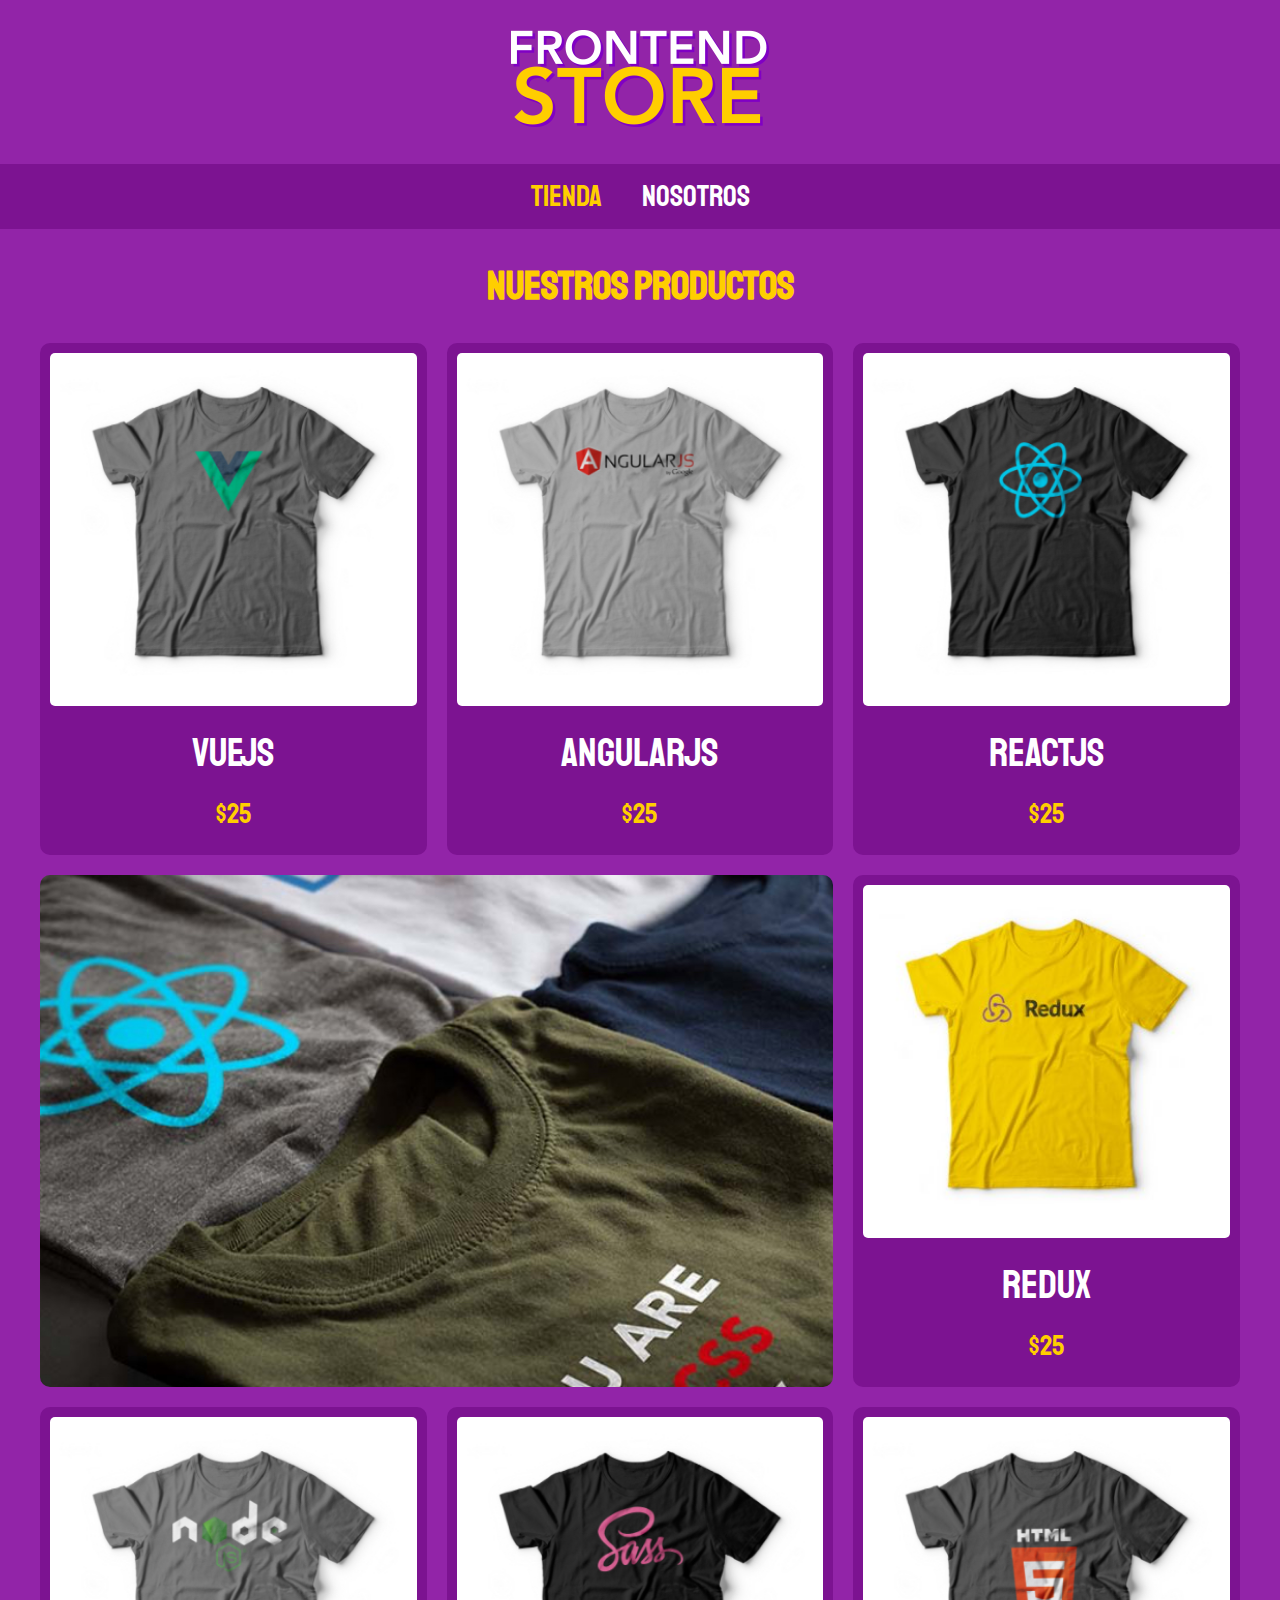
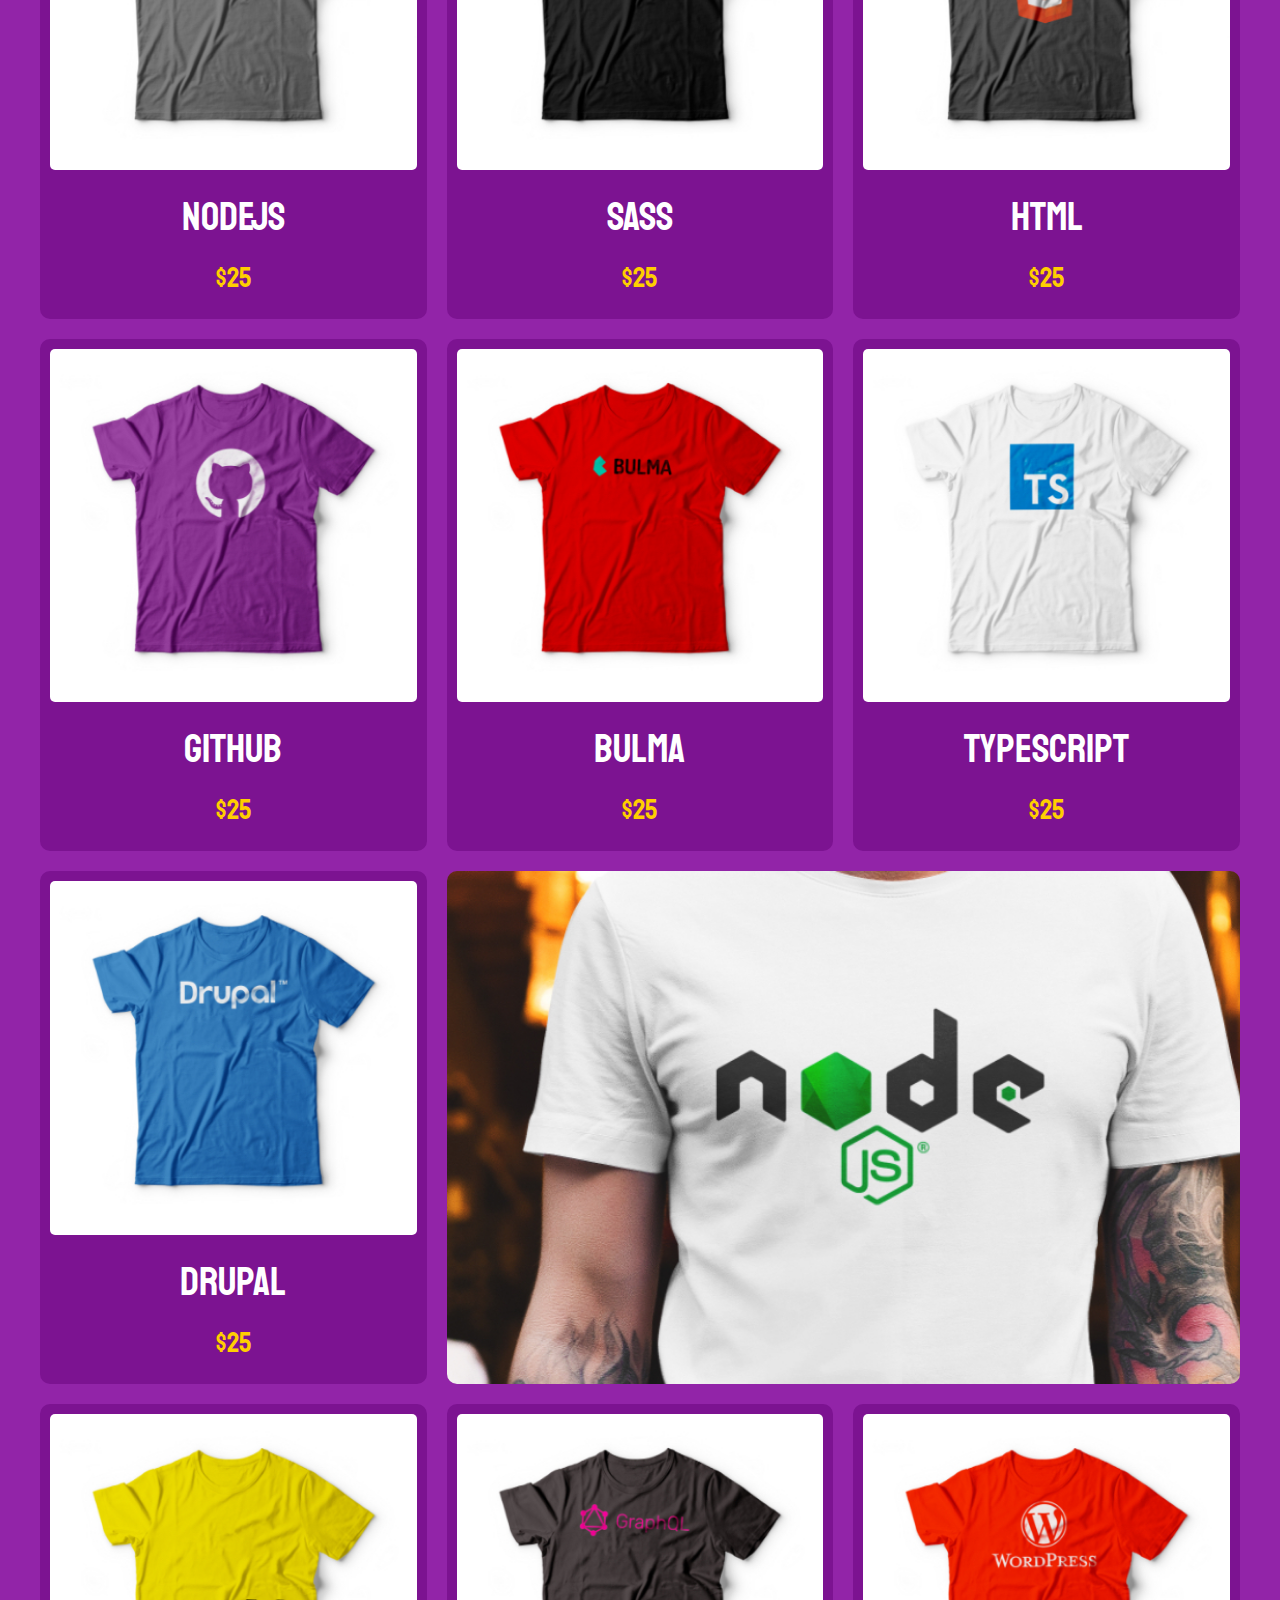
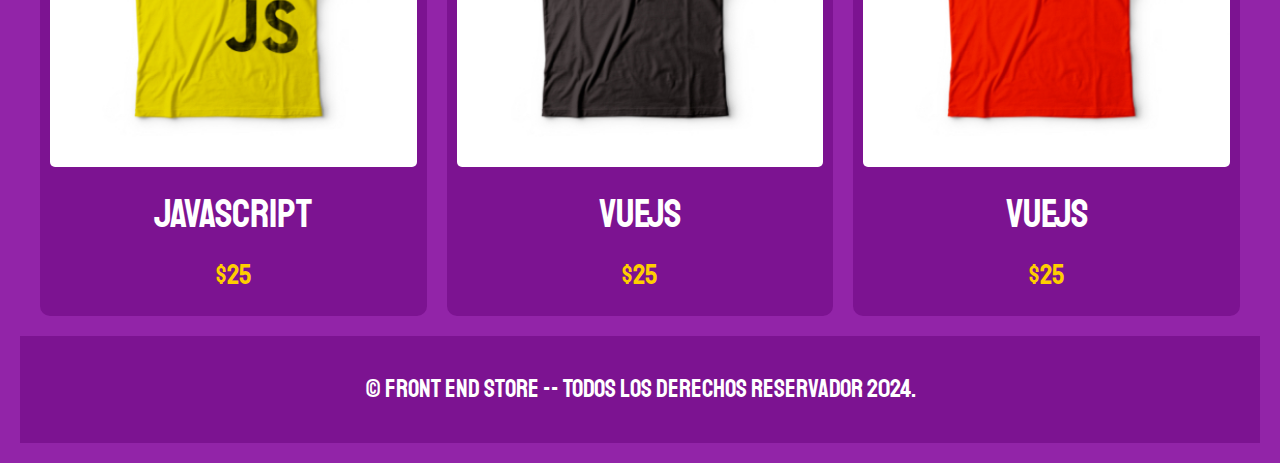
<file: index.html>
<!DOCTYPE html>
<html lang="en">

<head>
    <meta charset="UTF-8">
    <meta name="viewport" content="width=device-width, initial-scale=1.0">
    <title>Frontend Store</title>
    <link rel="stylesheet" href="css/normalice.css">


    <link rel="preconnect" href="https://fonts.googleapis.com">
    <link rel="preconnect" href="https://fonts.gstatic.com" crossorigin>
    <link href="https://fonts.googleapis.com/css2?family=Staatliches&display=swap" rel="stylesheet">

    <link rel="stylesheet" href="css/style.css">
</head>

<body>
    <header class="header">
        <a href="index.html">
            <img class="header__logo" src="img/logo.png" alt=logo">
        </a>
    </header>

    <nav class="navegacion">
        <a class="navegacion__enlace navegacion__enlace--activo" href="index.html">Tienda</a>
        <a class="navegacion__enlace" href="nosotros.html">Nosotros</a>
    </nav>

    <main class="contenedor">
        <h1>Nuestros Productos </h1>
        <div class="grid">
            <div class="producto"> <!-- inicio del producto -->
                <a href="producto.html">
                <img class="producto__imagen" src="img/1.jpg" alt="">
                <div class="producto__informacion">
                    <p class="producto__nombre">VueJS</p>
                    <p class="producto__precio">$25</p>
                </div>
                </a>
            </div> <!-- fin del producto -->
            <div class="producto"> <!-- inicio del producto -->
                <a href="producto.html">
                <img class="producto__imagen" src="img/2.jpg" alt="">
                <div class="producto__informacion">
                    <p class="producto__nombre">AngularJS</p>
                    <p class="producto__precio">$25</p>
                </div>
                </a>
            </div> <!-- fin del producto -->
            <div class="producto"> <!-- inicio del producto -->
                <a href="producto.html">
                <img class="producto__imagen" src="img/3.jpg" alt="">
                <div class="producto__informacion">
                    <p class="producto__nombre">ReactJS</p>
                    <p class="producto__precio">$25</p>
                </div>
                </a>
            </div> <!-- fin del producto -->
            <div class="producto"> <!-- inicio del producto -->
                <a href="producto.html">
                <img class="producto__imagen" src="img/4.jpg" alt="">
                <div class="producto__informacion">
                    <p class="producto__nombre">Redux</p>
                    <p class="producto__precio">$25</p>
                </div>
                </a>
            </div> <!-- fin del producto -->
            <div class="producto"> <!-- inicio del producto -->
                <a href="producto.html">
                <img class="producto__imagen" src="img/5.jpg" alt="">
                <div class="producto__informacion">
                    <p class="producto__nombre">NodeJS</p>
                    <p class="producto__precio">$25</p>
                </div>
                </a>
            </div> <!-- fin del producto -->
            <div class="producto"> <!-- inicio del producto -->
                <a href="producto.html">
                <img class="producto__imagen" src="img/6.jpg" alt="">
                <div class="producto__informacion">
                    <p class="producto__nombre">SASS</p>
                    <p class="producto__precio">$25</p>
                </div>
                </a>
            </div> <!-- fin del producto -->
            <div class="producto"> <!-- inicio del producto -->
                <a href="producto.html">
                <img class="producto__imagen" src="img/7.jpg" alt="">
                <div class="producto__informacion">
                    <p class="producto__nombre">HTML</p>
                    <p class="producto__precio">$25</p>
                </div>
                </a>
            </div> <!-- fin del producto -->
            <div class="producto"> <!-- inicio del producto -->
                <a href="producto.html">
                <img class="producto__imagen" src="img/8.jpg" alt="">
                <div class="producto__informacion">
                    <p class="producto__nombre">GitHub</p>
                    <p class="producto__precio">$25</p>
                </div>
                </a>
            </div> <!-- fin del producto -->
            <div class="producto"> <!-- inicio del producto -->
                <a href="producto.html">
                <img class="producto__imagen" src="img/9.jpg" alt="">
                <div class="producto__informacion">
                    <p class="producto__nombre">Bulma</p>
                    <p class="producto__precio">$25</p>
                </div>
                </a>
            </div> <!-- fin del producto -->
            <div class="producto"> <!-- inicio del producto -->
                <a href="producto.html">
                <img class="producto__imagen" src="img/10.jpg" alt="">
                <div class="producto__informacion">
                    <p class="producto__nombre">TypeScript</p>
                    <p class="producto__precio">$25</p>
                </div>
                </a>
            </div> <!-- fin del producto -->
            <div class="producto"> <!-- inicio del producto -->
                <a href="producto.html">
                <img class="producto__imagen" src="img/11.jpg" alt="">
                <div class="producto__informacion">
                    <p class="producto__nombre">Drupal</p>
                    <p class="producto__precio">$25</p>
                </div>
                </a>
            </div> <!-- fin del producto -->
            <div class="producto"> <!-- inicio del producto -->
                <a href="producto.html">
                <img class="producto__imagen" src="img/12.jpg" alt="">
                <div class="producto__informacion">
                    <p class="producto__nombre">JavaScript</p>
                    <p class="producto__precio">$25</p>
                </div>
                </a>
            </div> <!-- fin del producto -->
            <div class="producto"> <!-- inicio del producto -->
                <a href="producto.html">
                <img class="producto__imagen" src="img/13.jpg" alt="">
                <div class="producto__informacion">
                    <p class="producto__nombre">VueJS</p>
                    <p class="producto__precio">$25</p>
                </div>
                </a>
            </div> <!-- fin del producto -->
            <div class="producto"> <!-- inicio del producto -->
                <a href="producto.html">
                <img class="producto__imagen" src="img/14.jpg" alt="">
                <div class="producto__informacion">
                    <p class="producto__nombre">VueJS</p>
                    <p class="producto__precio">$25</p>
                </div>
                </a>
            </div> <!-- fin del producto -->

<div class="grafico grafico--camisas"></div>
<div class="grafico grafico--node"></div>



        </div>
    </main>









    <footer class="footer">
        <p class="footer__texto">© Front End Store -- Todos los derechos reservador 2024.</p>
    </footer>

</body>

</html>
</file>
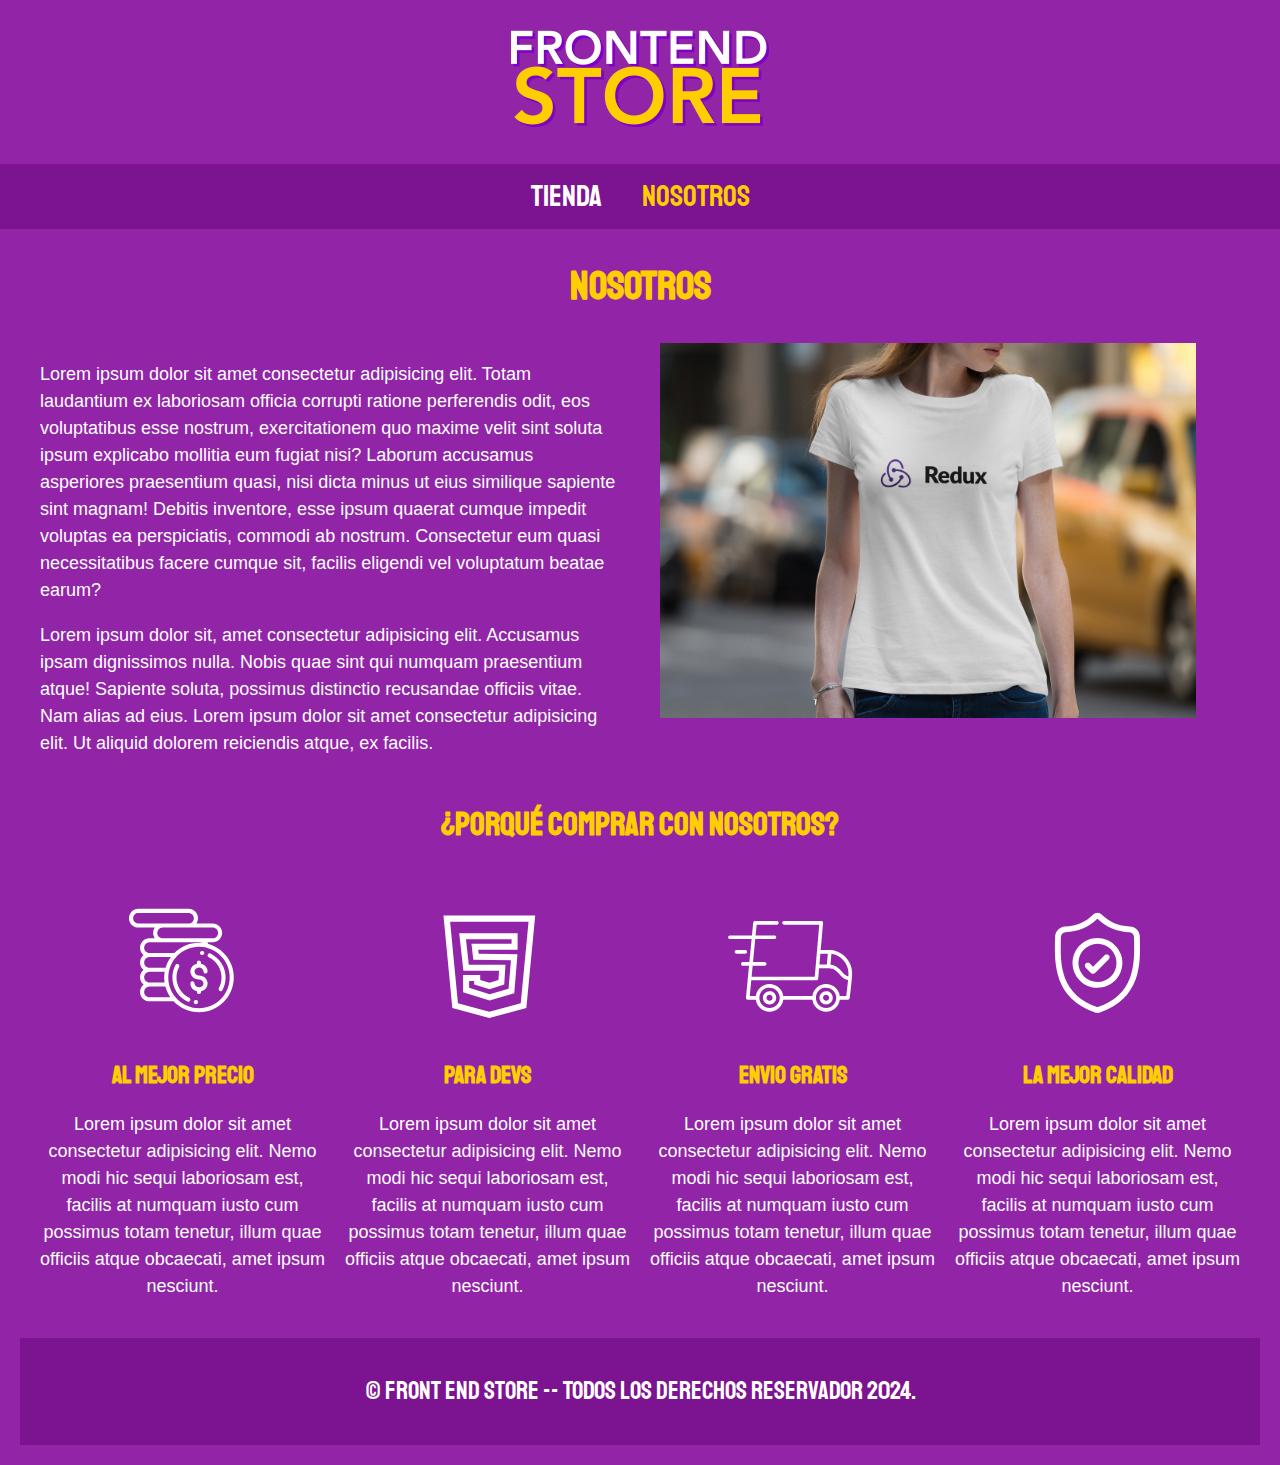
<file: nosotros.html>
<!DOCTYPE html>
<html lang="en">

<head>
    <meta charset="UTF-8" />
    <meta name="viewport" content="width=device-width, initial-scale=1.0" />
    <title>Frontend Store</title>
    <link rel="stylesheet" href="css/normalice.css" />

    <link rel="preconnect" href="https://fonts.googleapis.com" />
    <link rel="preconnect" href="https://fonts.gstatic.com" crossorigin />
    <link href="https://fonts.googleapis.com/css2?family=Staatliches&display=swap" rel="stylesheet" />

    <link rel="stylesheet" href="css/style.css" />
</head>

<body>
    <header class="header">
        <a href="index.html">
            <img class="header__logo" src="img/logo.png" alt=logo">
        </a>
    </header>

    <nav class="navegacion">
        <a class="navegacion__enlace" href="index.html">Tienda</a>
        <a class="navegacion__enlace navegacion__enlace--activo" href="nosotros.html">Nosotros</a>
    </nav>

    <main class="contenedor">
        <h1>Nosotros</h1>

        <div class="nosotros">
            <div class="nosotros__contenido">
                <p>
                    Lorem ipsum dolor sit amet consectetur adipisicing elit. Totam
                    laudantium ex laboriosam officia corrupti ratione perferendis odit,
                    eos voluptatibus esse nostrum, exercitationem quo maxime velit sint
                    soluta ipsum explicabo mollitia eum fugiat nisi? Laborum accusamus
                    asperiores praesentium quasi, nisi dicta minus ut eius similique
                    sapiente sint magnam! Debitis inventore, esse ipsum quaerat cumque
                    impedit voluptas ea perspiciatis, commodi ab nostrum. Consectetur
                    eum quasi necessitatibus facere cumque sit, facilis eligendi vel
                    voluptatum beatae earum?
                </p>
                <p>
                    Lorem ipsum dolor sit, amet consectetur adipisicing elit. Accusamus
                    ipsam dignissimos nulla. Nobis quae sint qui numquam praesentium
                    atque! Sapiente soluta, possimus distinctio recusandae officiis
                    vitae. Nam alias ad eius. Lorem ipsum dolor sit amet consectetur
                    adipisicing elit. Ut aliquid dolorem reiciendis atque, ex facilis.
                </p>
            </div>
            <div class="nosotros__img">
                <img src="img/nosotros.jpg" alt="" />
            </div>
        </div>
    </main>

    <section class="contenedor comprar">
        <h2 class="comprar__titulo">¿Porqué Comprar Con Nosotros?</h2>
        <div class="bloques">
            <div class="bloque">
                <img class="bloque__img" src="img/icono_1.png" alt="">
                <h3 class="bloque__titulo">Al Mejor Precio</h3>
                <p>Lorem ipsum dolor sit amet consectetur adipisicing elit. Nemo modi hic sequi laboriosam est, facilis
                    at numquam iusto cum possimus totam tenetur, illum quae officiis atque obcaecati, amet ipsum
                    nesciunt.</p>
            </div>

            <div class="bloque">
                <img class="bloque__img" src="img/icono_2.png" alt="">
                <h3 class="bloque__titulo">Para Devs</h3>
                <p>Lorem ipsum dolor sit amet consectetur adipisicing elit. Nemo modi hic sequi laboriosam est, facilis
                    at numquam iusto cum possimus totam tenetur, illum quae officiis atque obcaecati, amet ipsum
                    nesciunt.</p>
            </div>
            <div class="bloque">
                <img class="bloque__img" src="img/icono_3.png" alt="">
                <h3 class="bloque__titulo">Envio Gratis</h3>
                <p>Lorem ipsum dolor sit amet consectetur adipisicing elit. Nemo modi hic sequi laboriosam est, facilis
                    at numquam iusto cum possimus totam tenetur, illum quae officiis atque obcaecati, amet ipsum
                    nesciunt.</p>
            </div>
            <div class="bloque">
                <img class="bloque__img" src="img/icono_4.png" alt="">
                <h3 class="bloque__titulo">La Mejor Calidad</h3>
                <p>Lorem ipsum dolor sit amet consectetur adipisicing elit. Nemo modi hic sequi laboriosam est, facilis
                    at numquam iusto cum possimus totam tenetur, illum quae officiis atque obcaecati, amet ipsum
                    nesciunt.</p>
            </div>

        </div>

    </section>

    <footer class="footer">
        <p class="footer__texto">
            © Front End Store -- Todos los derechos reservador 2024.
        </p>
    </footer>
</body>

</html>
</file>
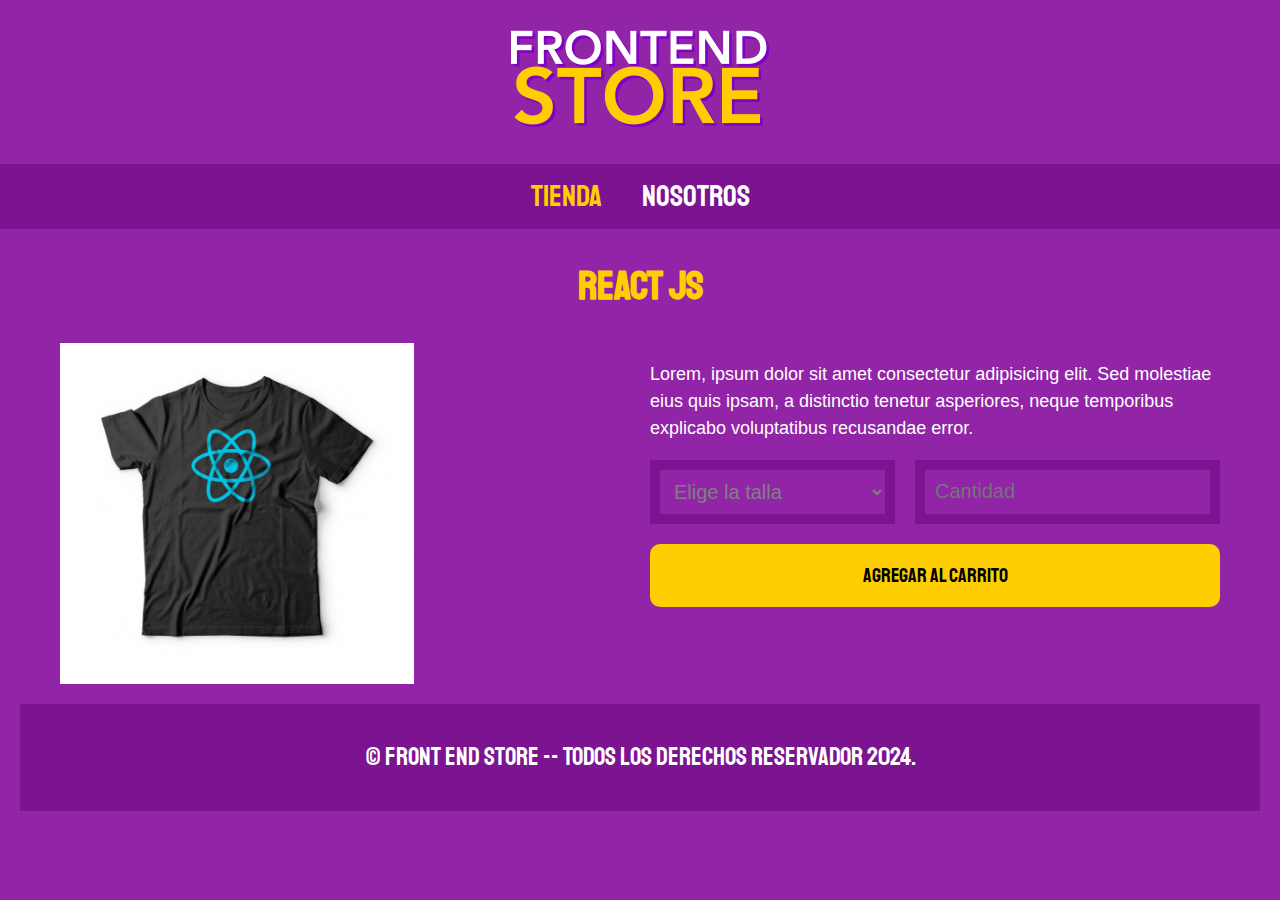
<file: producto.html>
<!DOCTYPE html>
<html lang="en">

<head>
    <meta charset="UTF-8">
    <meta name="viewport" content="width=device-width, initial-scale=1.0">
    <title>Frontend Store</title>
    <link rel="stylesheet" href="css/normalice.css">


    <link rel="preconnect" href="https://fonts.googleapis.com">
    <link rel="preconnect" href="https://fonts.gstatic.com" crossorigin>
    <link href="https://fonts.googleapis.com/css2?family=Staatliches&display=swap" rel="stylesheet">

    <link rel="stylesheet" href="css/style.css">
</head>

<body>
    <header class="header">
        <a href="index.html">
            <img class="header__logo" src="img/logo.png" alt=logo">
        </a>
    </header>

    <nav class="navegacion">
        <a class="navegacion__enlace navegacion__enlace--activo" href="index.html">Tienda</a>
        <a class="navegacion__enlace" href="nosotros.html">Nosotros</a>
    </nav>

    <main class="contenedor">
        <h1>React Js</h1>

        <div class="camisa">
            <img class="camisa__img" src="img/3.jpg" alt="">
            <div class="camisa__contenido">
                <p>Lorem, ipsum dolor sit amet consectetur adipisicing elit. Sed molestiae eius quis ipsam, a distinctio tenetur asperiores, neque temporibus explicabo voluptatibus recusandae error.</p>
            <form class="formulario">
                <select class="formulario__campo" >
                    <option disabled selected >Elige la talla</option>
                    <option>L</option>
                    <option>M</option>
                    <option>S</option>
                </select>
                <input class="formulario__campo" type="number" placeholder="Cantidad" min="1">
                <input class="formulario__summit" type="submit" value="Agregar al carrito">
            </form>
            
            </div>
        </div>
    </main>









    <footer class="footer">
        <p class="footer__texto">© Front End Store -- Todos los derechos reservador 2024.</p>
    </footer>

</body>

</html>
</file>
<file: css/style.css>
:root {
    --primario: #9224a8;
    ----primarioOscuro: #7c1391;
    --secundario: #ffce00;
    --secundarioOscuaro: rgb(233, 287, 2);
    --blanco: #fff;
    --negro: #000;

    --fuentePrincipal: 'Staatliches', cursive;
}


html {
    box-sizing: border-box;
    font-size: 62.5%;
}

*,
*::before,
*::after {
    box-sizing: inherit;
}

/* gl0bales */

body {
    background-color: var(--primario);
    font-size: 1.6rem;
    line-height: 1.5;

}

p {
    font-size: 1.8rem;
    font-family: Arial, Helvetica, sans-serif;
    color: var(--blanco);
}

a {
    text-decoration: none;
}

img {
    max-width: 100%;
}

.contenedor {
    max-width: 120rem;
    margin: 0 auto;
}

h1,
h2,
h3 {
    text-align: center;
    color: var(--secundario);
    font-family: var(--fuentePrincipal);
}

h1 {
    font-size: 4rem;
}

h2 {
    font-size: 3.2rem;
}

h3 {
    font-size: 2.4rem;
}

/* hedaer */
.header {
    display: flex;
    justify-content: center;
}

.header__logo {
    margin: 3rem 0;
}

/* navegacion */

.navegacion {
    background-color: var(----primarioOscuro);
    padding: 1rem 0;
    display: flex;
    justify-content: center;
    gap: 2rem;

}

.navegacion__enlace {
    font-family: var(--fuentePrincipal);
    color: var(--blanco);
    font-size: 3rem;
    margin-right: 2rem;

}

.navegacion__enlace:last-of-type {
    margin-right: 0;
}

.navegacion__enlace--activo,
.navegacion__enlace:hover {
    color: var(--secundario);
}

/* footer */

.footer {
    background-color: var(----primarioOscuro);
    padding: 1rem 0;
    margin: 2rem;

}

.footer__texto {
    font-family: var(--fuentePrincipal);
    font-size: 2.5rem;
    text-align: center;
}



/* grid */
.grid {
    display: grid;
    grid-template-columns: repeat(2, 1fr);
    gap: 2rem;
}

@media (min-width: 768px) {
    .grid {

        grid-template-columns: repeat(3, 1fr);
    }
}



/* producto */
.producto {
    background-color: var(----primarioOscuro);
    border-radius: 1rem;
    padding: 1rem;
    -webkit-border-radius: 1rem;
    -moz-border-radius: 1rem;
    -ms-border-radius: 1rem;
    -o-border-radius: 1rem;
}

.producto:hover {
    background-color: #a842c4;
}


.producto__imagen {
    border-radius: .5rem;
    width: 100%;
    -webkit-border-radius: .5rem;
    -moz-border-radius: .5rem;
    -ms-border-radius: .5rem;
    -o-border-radius: .5rem;
}


.producto__nombre {
    font-size: 4rem;

}

.producto__precio {
    font-size: 2.8rem;
    color: var(--secundario);

}

.producto__nombre,
.producto__precio {
    font-family: var(--fuentePrincipal);
    margin: 1rem 0;
    text-align: center;
}


.grafico {
    min-height: 30rem;
    background-repeat: no-repeat;
    background-size: cover;
    border-radius: 1rem;
    -webkit-border-radius: 1rem;
    -moz-border-radius: 1rem;
    -ms-border-radius: 1rem;
    -o-border-radius: 1rem;
}

.grafico--camisas {
    grid-row: 2/3;
    grid-column: 1/3;
    background-image: url(../img/grafico1.jpg);
}

.grafico--node {
    background-image: url(../img/grafico2.jpg);
    grid-column: 1/3;
    grid-row: 8/9;
}



@media (min-width: 768px) {
    .grafico--node {
        grid-row: 5/6;
        grid-column: 2/4;
    }
}


/* nosotros */


.nosotros {
    display: grid;
    grid-template-rows: repeat(2, auto);


}

@media (min-width: 768px) {
    .nosotros {

        grid-template-columns: repeat(2, 1fr);
        column-gap: 4rem;
    }

}


.nosotros__img {
    grid-row: 1/2;
    
}

@media (min-width: 768px) {
    .nosotros__img {
        grid-column: 2/3;
        width: 100%;
    }
}

.bloques {
    display: grid;
    grid-template-columns: repeat(2, 1fr);
    gap: 2rem;
}






.bloque {
    text-align: center;
}

.bloque__titulo {
    margin: 0;
}






@media (min-width: 768px) {
    .bloques {
        grid-template-columns: repeat(4, 1fr);
    }
}


/* pagina del .producto */

.camisa{
    
}
@media (min-width: 768px) {
    .camisa{
        margin: 2rem;
        display: grid;
        grid-template-columns: repeat(2,1fr);
        column-gap: 2rem;
    }
}

.formulario{
display: grid;
grid-template-columns: repeat(2,1fr);
gap: 2rem;
}

.formulario__campo{
border-color:var(----primarioOscuro) ;
border-width: 1rem;
border-style: solid;
background-color: transparent;
color: gray;
font-size: 2rem;
font-family: Arial, Helvetica, sans-serif;
padding: 1rem;

}

.formulario__summit{
    background-color: var(--secundario);
    border: none;
    font-size: 2rem;
    font-family: var(--fuentePrincipal);
    padding: 2rem;
    border-radius: 1rem;
    -webkit-border-radius: 1rem;
    -moz-border-radius: 1rem;
    -ms-border-radius: 1rem;
    -o-border-radius: 1rem;
    transition:background-color .3s ease;
    -webkit-transition:background-color .3s ease;
    -moz-transition:background-color .3s ease;
    -ms-transition:background-color .3s ease;
    -o-transition:background-color .3s ease;
    grid-column: 1/3;
}

.formulario__summit:hover{
    cursor: pointer;
    background-color: var(--secundarioOscuaro);
}
</file>
<file: css/normalice.css>
/*! normalize.css v8.0.1 | MIT License | github.com/necolas/normalize.css */

/* Document
   ========================================================================== */

/**
 * 1. Correct the line height in all browsers.
 * 2. Prevent adjustments of font size after orientation changes in iOS.
 */

html {
    line-height: 1.15;
    /* 1 */
    -webkit-text-size-adjust: 100%;
    /* 2 */
}

/* Sections
     ========================================================================== */

/**
   * Remove the margin in all browsers.
   */

body {
    margin: 0;
}

/**
   * Render the `main` element consistently in IE.
   */

main {
    display: block;
}

/**
   * Correct the font size and margin on `h1` elements within `section` and
   * `article` contexts in Chrome, Firefox, and Safari.
   */

h1 {
    font-size: 2em;
    margin: 0.67em 0;
}

/* Grouping content
     ========================================================================== */

/**
   * 1. Add the correct box sizing in Firefox.
   * 2. Show the overflow in Edge and IE.
   */

hr {
    box-sizing: content-box;
    /* 1 */
    height: 0;
    /* 1 */
    overflow: visible;
    /* 2 */
}

/**
   * 1. Correct the inheritance and scaling of font size in all browsers.
   * 2. Correct the odd `em` font sizing in all browsers.
   */

pre {
    font-family: monospace, monospace;
    /* 1 */
    font-size: 1em;
    /* 2 */
}

/* Text-level semantics
     ========================================================================== */

/**
   * Remove the gray background on active links in IE 10.
   */

a {
    background-color: transparent;
}

/**
   * 1. Remove the bottom border in Chrome 57-
   * 2. Add the correct text decoration in Chrome, Edge, IE, Opera, and Safari.
   */

abbr[title] {
    border-bottom: none;
    /* 1 */
    text-decoration: underline;
    /* 2 */
    text-decoration: underline dotted;
    /* 2 */
}

/**
   * Add the correct font weight in Chrome, Edge, and Safari.
   */

b,
strong {
    font-weight: bolder;
}

/**
   * 1. Correct the inheritance and scaling of font size in all browsers.
   * 2. Correct the odd `em` font sizing in all browsers.
   */

code,
kbd,
samp {
    font-family: monospace, monospace;
    /* 1 */
    font-size: 1em;
    /* 2 */
}

/**
   * Add the correct font size in all browsers.
   */

small {
    font-size: 80%;
}

/**
   * Prevent `sub` and `sup` elements from affecting the line height in
   * all browsers.
   */

sub,
sup {
    font-size: 75%;
    line-height: 0;
    position: relative;
    vertical-align: baseline;
}

sub {
    bottom: -0.25em;
}

sup {
    top: -0.5em;
}

/* Embedded content
     ========================================================================== */

/**
   * Remove the border on images inside links in IE 10.
   */

img {
    border-style: none;
}

/* Forms
     ========================================================================== */

/**
   * 1. Change the font styles in all browsers.
   * 2. Remove the margin in Firefox and Safari.
   */

button,
input,
optgroup,
select,
textarea {
    font-family: inherit;
    /* 1 */
    font-size: 100%;
    /* 1 */
    line-height: 1.15;
    /* 1 */
    margin: 0;
    /* 2 */
}

/**
   * Show the overflow in IE.
   * 1. Show the overflow in Edge.
   */

button,
input {
    /* 1 */
    overflow: visible;
}

/**
   * Remove the inheritance of text transform in Edge, Firefox, and IE.
   * 1. Remove the inheritance of text transform in Firefox.
   */

button,
select {
    /* 1 */
    text-transform: none;
}

/**
   * Correct the inability to style clickable types in iOS and Safari.
   */

button,
[type="button"],
[type="reset"],
[type="submit"] {
    -webkit-appearance: button;
}

/**
   * Remove the inner border and padding in Firefox.
   */

button::-moz-focus-inner,
[type="button"]::-moz-focus-inner,
[type="reset"]::-moz-focus-inner,
[type="submit"]::-moz-focus-inner {
    border-style: none;
    padding: 0;
}

/**
   * Restore the focus styles unset by the previous rule.
   */

button:-moz-focusring,
[type="button"]:-moz-focusring,
[type="reset"]:-moz-focusring,
[type="submit"]:-moz-focusring {
    outline: 1px dotted ButtonText;
}

/**
   * Correct the padding in Firefox.
   */

fieldset {
    padding: 0.35em 0.75em 0.625em;
}

/**
   * 1. Correct the text wrapping in Edge and IE.
   * 2. Correct the color inheritance from `fieldset` elements in IE.
   * 3. Remove the padding so developers are not caught out when they zero out
   *    `fieldset` elements in all browsers.
   */

legend {
    box-sizing: border-box;
    /* 1 */
    color: inherit;
    /* 2 */
    display: table;
    /* 1 */
    max-width: 100%;
    /* 1 */
    padding: 0;
    /* 3 */
    white-space: normal;
    /* 1 */
}

/**
   * Add the correct vertical alignment in Chrome, Firefox, and Opera.
   */

progress {
    vertical-align: baseline;
}

/**
   * Remove the default vertical scrollbar in IE 10+.
   */

textarea {
    overflow: auto;
}

/**
   * 1. Add the correct box sizing in IE 10.
   * 2. Remove the padding in IE 10.
   */

[type="checkbox"],
[type="radio"] {
    box-sizing: border-box;
    /* 1 */
    padding: 0;
    /* 2 */
}

/**
   * Correct the cursor style of increment and decrement buttons in Chrome.
   */

[type="number"]::-webkit-inner-spin-button,
[type="number"]::-webkit-outer-spin-button {
    height: auto;
}

/**
   * 1. Correct the odd appearance in Chrome and Safari.
   * 2. Correct the outline style in Safari.
   */

[type="search"] {
    -webkit-appearance: textfield;
    /* 1 */
    outline-offset: -2px;
    /* 2 */
}

/**
   * Remove the inner padding in Chrome and Safari on macOS.
   */

[type="search"]::-webkit-search-decoration {
    -webkit-appearance: none;
}

/**
   * 1. Correct the inability to style clickable types in iOS and Safari.
   * 2. Change font properties to `inherit` in Safari.
   */

::-webkit-file-upload-button {
    -webkit-appearance: button;
    /* 1 */
    font: inherit;
    /* 2 */
}

/* Interactive
     ========================================================================== */

/*
   * Add the correct display in Edge, IE 10+, and Firefox.
   */

details {
    display: block;
}

/*
   * Add the correct display in all browsers.
   */

summary {
    display: list-item;
}

/* Misc
     ========================================================================== */

/**
   * Add the correct display in IE 10+.
   */

template {
    display: none;
}

/**
   * Add the correct display in IE 10.
   */

[hidden] {
    display: none;
}
</file>
